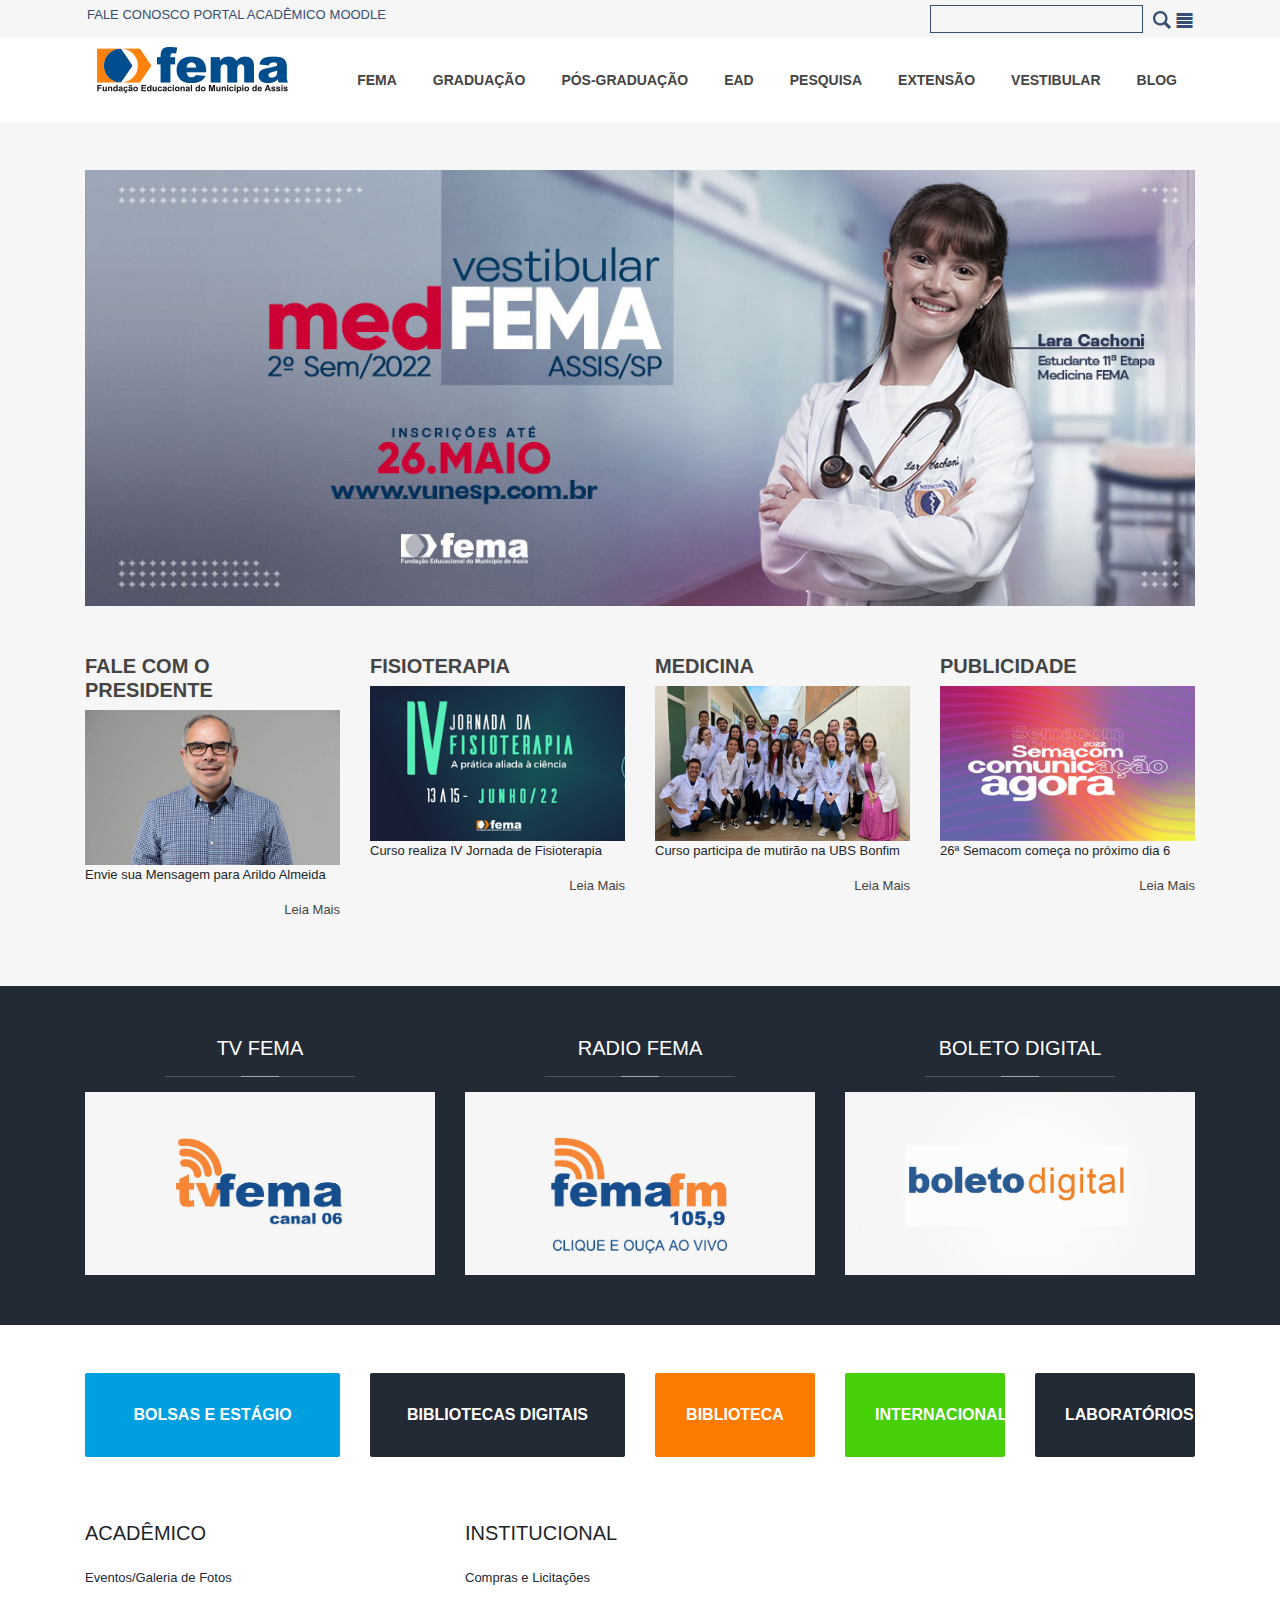
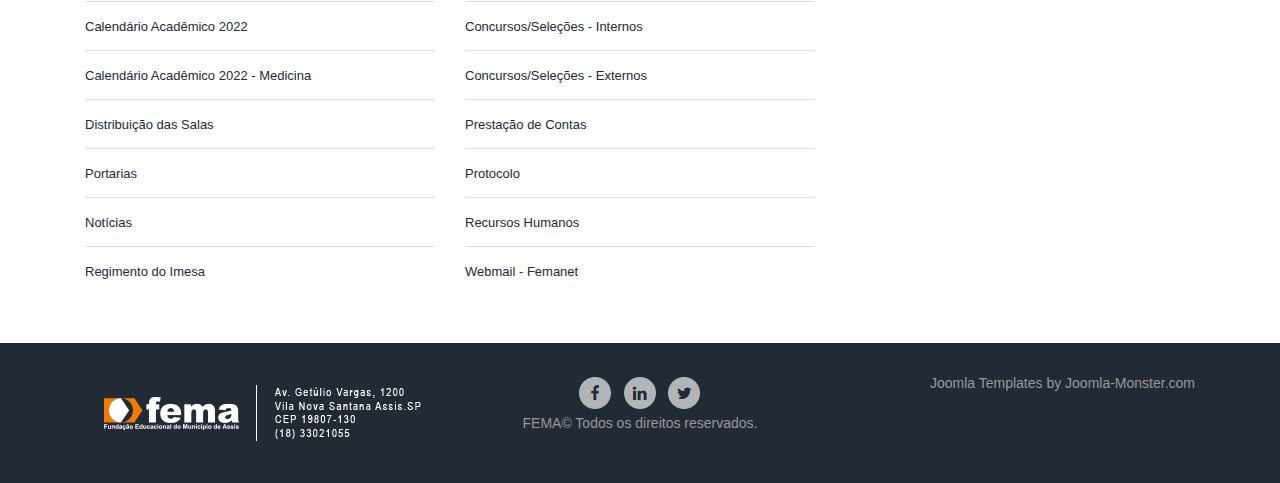
<file: Exercício 3/index.html>
<!DOCTYPE html>
<html lang="pt-BR">
<head>
  <meta charset="UTF-8">
  <meta http-equiv="X-UA-Compatible" content="IE=edge">
  <meta name="viewport" content="width=device-width, initial-scale=1.0">
  <link rel="icon" type="imagem/png" href="./img/icon.png" />
  <link rel="stylesheet" href="./css/style.css">
  <link rel="stylesheet" href="https://cdn.jsdelivr.net/npm/bootstrap@4.4.1/dist/css/bootstrap.min.css" integrity="sha384-Vkoo8x4CGsO3+Hhxv8T/Q5PaXtkKtu6ug5TOeNV6gBiFeWPGFN9MuhOf23Q9Ifjh" crossorigin="anonymous">
  <title>Fema</title>
</head>
<body>
  <div class="container">
    <div class="row">
      <div class="col-sm-6 header">
        <ul>
          <li><a href="https://cepein.femanet.com.br/extrafema/contato.jsp">Fale Conosco</a></li>
          <li><a href="https://cepein.fema.edu.br/login/">Portal Acadêmico</a></li>
          <li><a href="https://moodle.fema.edu.br/">Moodle</a></li>
        </ul>
      </div>
      <div class="col-sm-6 search">
        <div class="text-right">
          <input type="text" id="search" name="search">
          <a href="https://fema.edu.br/index.php/component/search/?searchword=&searchphrase=all&Itemid=1010>">
            <img src="./img/search.png" alt="search icon"></a> 
          <img src="./img/menu.png" alt="menu">
        </div>
      </div>
    </div>
    </div>
    <div class="container-fluid bg-white">
      <div class="container">
        <div class="row">
          <div class="col-sm-2">
            <a href="https://fema.edu.br/"><img src="./img/logo.png" class=" img-gluid p-2" alt="logo fema"></a>
          </div>
          <div class="col-sm-10">
            <nav>
              <ul class="float-right">
                <li><a href="https://fema.edu.br/">Fema</a></li>
                <li><a href="https://fema.edu.br/">Graduação</a></li>
                <li><a href="https://fema.edu.br/">Pós-Graduação</a></li>
                <li><a href="https://fema.edu.br/">EAD</a></li>
                <li><a href="https://fema.edu.br/">Pesquisa</a></li>
                <li><a href="https://fema.edu.br/">Extensão</a></li>
                <li><a href="https://fema.edu.br/">Vestibular</a></li>
                <li><a href="hhttps://fema.edu.br/index.php/blog">Blog</a></li>
              </ul>
            </div>
          </nav>
        </div>  
      </div>
    </div>
    <div class="container">
      <div class="row my-5">
        <div class="col-12">
          <a href="https://fema.edu.br/index.php/vestibularfema/vest-medicina-vunesp">
            <img src="./img/banner-medicina.jpg" class="img-fluid" alt="banner medicina">
          </a>
        </div>
      </div>
      <div class="row news">
        <div class="col-sm-3">
          <a href="https://fema.edu.br/index.php/blog/1928-fale-presidente">
            <h5>Fale com o presidente</h5></a>
          <a href="https://fema.edu.br/index.php/blog/1928-fale-presidente">
            <img src="./img/noticia-presidente.jpg" class="img-fluid" alt="noticia presidente">
          </a>
          <p>Envie sua Mensagem para Arildo Almeida</p>
          <a href="https://fema.edu.br/index.php/blog/1928-fale-presidente"><p class="read-more">Leia Mais</p></a>
        </div>
        <div class="col-sm-3">
          <a href="https://fema.edu.br/index.php/blog/2158-curso-realiza-iv-jornada-de-fisioterapia">
            <h5>Fisioterapia</h5></a>
          <a href="https://fema.edu.br/index.php/blog/2158-curso-realiza-iv-jornada-de-fisioterapia">
            <img src="./img/noticia-fisioterapia.png" class="img-fluid" alt="noticia fisioterapia">
          </a>
          <p>Curso realiza IV Jornada de Fisioterapia</p>
          <a href="https://fema.edu.br/index.php/blog/2158-curso-realiza-iv-jornada-de-fisioterapia"><p class="read-more">Leia Mais</p></a>
        </div>
        <div class="col-sm-3">
          <a href="https://fema.edu.br/index.php/blog/2159-curso-participa-de-mutirao-na-ubs-bonfim">
            <h5>Medicina</h5></a>
          <a href="https://fema.edu.br/index.php/blog/2159-curso-participa-de-mutirao-na-ubs-bonfim">
            <img src="./img/noticia-medicina.png" class="img-fluid" alt="noticia medicina">
          </a>
          <p>Curso participa de mutirão na UBS Bonfim</p>
          <a href="https://fema.edu.br/index.php/blog/2159-curso-participa-de-mutirao-na-ubs-bonfim"><p class="read-more">Leia Mais</p></a>
        </div>
        <div class="col-sm-3">
          <a href="https://fema.edu.br/index.php/blog/2157-26-semacom-comeca-no-proximo-dia-6">
            <h5>Publicidade</h5></a>
          <a href="https://fema.edu.br/index.php/blog/2157-26-semacom-comeca-no-proximo-dia-6">
            <img src="./img/noticia-publicidade.png" class="img-fluid" alt="noticia publicidade">
          </a>
          <p>26ª Semacom começa no próximo dia 6</p>
          <a href="https://fema.edu.br/index.php/blog/2157-26-semacom-comeca-no-proximo-dia-6"><p class="read-more">Leia Mais</p></a>
        </div>
      </div>
    </div>
    <div class="container-fluid channels">
      <div class="container">
        <div class="row">
          <div class="col-sm-4">
            <h5 class="text-center title">TV Fema</h5>
            <a href="https://www.facebook.com/TVFEMA/">
              <img src="./img/tv-fema.jpg" class="img-fluid pt-4" alt="tv fema">
            </a>
          </div>
          <div class="col-sm-4">
            <h5 class="text-center title">Radio Fema</h5>
            <a href="https://fema.edu.br/index.php/radio-femafm">
              <img src="./img/radio-fema.jpg" class="img-fluid pt-4" alt="radio fema">
            </a>
          </div>
          <div class="col-sm-4">
            <h5 class="text-center title">Boleto Digital</h5>
            <a href="https://cepein1.fema.edu.br/extrafema/clientes/index.jsp">
              <img src="./img/boleto-digital.jpg" class="img-fluid pt-4" alt="boleto digital">
            </a>
          </div>
        </div>
      </div>
    </div>
    <div class="container-fluid bg-white pt-5">
      <div class="container">
        <div class="row text-center frames">
          <div class="col-sm-3">
            <a href="https://fema.edu.br/index.php/bolsas-estagio"><p class="bolsas-estagios">Bolsas e Estágio</p></a>
        </div>
        <div class="col-sm-3">
          <a href="https://fema.edu.br/index.php/bibliotecadigital"><p class="bibliotecas-digitais">Bibliotecas Digitais</p></a>
        </div>
        <div class="col-sm-2">
          <a href="https://fema.edu.br/index.php/bibliotecafema"><p class="biblioteca">Biblioteca</p></a>
        </div>
        <div class="col-sm-2">
          <a href="https://fema.edu.br/index.php/inter"><p class="internacional">Internacional</p></a>
        </div>
        <div class="col-sm-2">
          <a href="https://fema.edu.br/index.php/laboratoriofema"><p class="laboratorios">Laboratórios</p></a>
        </div>
      </div>
    
    <div class="row py-5 lists">
      <div class="col-sm-4">
        <h5>Acadêmico</h5>
        <ul class="list-group list-group-flush">
          <li class="list-group-item"><a href="https://fema.edu.br/index.php/eventos-fema">Eventos/Galeria de Fotos</a></li>
          <li class="list-group-item"><a href="https://fema.edu.br/images/fema/graduacao/Calendario/calendario_2022.pdf">Calendário Acadêmico 2022</a></li>
          <li class="list-group-item"><a href="https://fema.edu.br/images/fema/graduacao/Calendario/calendario_medicina_2022.pdf">Calendário Acadêmico 2022 - Medicina</a></li>
          <li class="list-group-item"><a href="https://fema.edu.br/images/pdfs/salas/salas_2022.pdf">Distribuição das Salas</a></li>
          <li class="list-group-item"><a href="https://fema.edu.br/index.php/portarias-imesa">Portarias</a></li>
          <li class="list-group-item"><a href="https://fema.edu.br/index.php/noticias-pagina">Notícias</a></li>
          <li class="list-group-item"><a href="https://fema.edu.br/index.php/regimento-imesa">Regimento do Imesa</a></li>
        </ul>
      </div>
      <div class="col-sm-4">
        <h5>Institucional</h5>
        <ul class="list-group list-group-flush">
          <li class="list-group-item"><a href="https://fema.edu.br/index.php/compraselicitacoes">Compras e Licitações</a></li>
          <li class="list-group-item"><a href="https://fema.edu.br/index.php/concursos">Concursos/Seleções - Internos</a></li>
          <li class="list-group-item"><a href="https://fema.edu.br/index.php/concursos-externos">Concursos/Seleções - Externos</a></li>
          <li class="list-group-item"><a href="https://fema.edu.br/index.php/pretacao-de-contas">Prestação de Contas</a></li>
          <li class="list-group-item"><a href="https://fema.1doc.com.br/b.php?pg=o/wp">Protocolo</a></li>
          <li class="list-group-item"><a href="https://fema.edu.br/index.php/recursos-humanos">Recursos Humanos</a></li>
          <li class="list-group-item"><a href="https://fema.edu.br/index.php/femanet">Webmail - Femanet</a></li>
        </ul>
      </div>
      <div class="col-sm-4">
        <iframe src="https://www.google.com/maps/embed?pb=!1m18!1m12!1m3!1d3682.2589194006664!2d-50.421820885474936!3d-22.64413303424331!2m3!1f0!2f0!3f0!3m2!1i1024!2i768!4f13.1!3m3!1m2!1s0x949539645c16ab3f%3A0xa71c4169037ccb72!2sFunda%C3%A7%C3%A3o%20Educacional%20do%20Munic%C3%ADpio%20de%20Assis%20-%20FEMA!5e0!3m2!1spt-BR!2sus!4v1654693173143!5m2!1spt-BR!2sus" width="266" height="296" style="border:0;" allowfullscreen="" loading="lazy" referrerpolicy="no-referrer-when-downgrade"></iframe>
      </div>
    </div>
  </div>
</div>
  <div class="container-fluid footer">
    <div class="container">
      <footer>
        <div class="row">
          <div class="col-sm-4">
            <img src="./img/footer.png" clas="img-fluid" alt="logo fema contato">
          </div>
          <div class="col-sm-4 text-center">
            <a href="https://www.facebook.com/fema.assis">
              <img src="./img/facebook-icon.png" alt="facebook icon"></a>
            <a href="https://www.linkedin.com/school/femaassis/">
              <img src="./img/linkedin-icon.png" alt="linkedin icon"></a>
            <a href="https://twitter.com/femaassis">
              <img src="./img/twitter-icon.png" alt="twitter icon"></a>
            <p>FEMA© Todos os direitos reservados.</p>
          </div>
          <div class="col-sm-4 credits text-right">
            <p><a href="https://www.joomla-monster.com/">Joomla Templates</a> by Joomla-Monster.com</p>
          </div>
        </div>
      </footer>
    </div>
  </div>


    </div>


  </div>
  <script src="https://code.jquery.com/jquery-3.4.1.slim.min.js" integrity="sha384-J6qa4849blE2+poT4WnyKhv5vZF5SrPo0iEjwBvKU7imGFAV0wwj1yYfoRSJoZ+n" crossorigin="anonymous"></script>
  <script src="https://cdn.jsdelivr.net/npm/popper.js@1.16.0/dist/umd/popper.min.js" integrity="sha384-Q6E9RHvbIyZFJoft+2mJbHaEWldlvI9IOYy5n3zV9zzTtmI3UksdQRVvoxMfooAo" crossorigin="anonymous"></script>
  <script src="https://cdn.jsdelivr.net/npm/bootstrap@4.4.1/dist/js/bootstrap.min.js" integrity="sha384-wfSDF2E50Y2D1uUdj0O3uMBJnjuUD4Ih7YwaYd1iqfktj0Uod8GCExl3Og8ifwB6" crossorigin="anonymous"></script>
</body>
</html>
</file>
<file: Exercício 3/css/style.css>
body
{
  font-family: 'Source Sans Pro', sans-serif;
  background-color: #f6f6f6 !important;
  font-size: 14px;
  line-height: 1.8;
  overflow-x: hidden;
}

.header ul li a, h5, .frames p
{
  text-transform: uppercase;
}

.header ul
{
  padding: 0;
  margin: 0;
  list-style: none;
}

.header ul, nav ul
{
  padding: 0;
  margin: 0;
  list-style: none;
}

.header ul li, nav ul li
{
  float: left;
  padding: 2px;
}

.header ul li a
{
  color: #364e72; 
  font-weight: 400;
  font-size: 13px;
}

.search input
{
  margin: 5px;
  background-color: #f6f6f6;
  border: 1px solid #364e72;
}

nav ul li
{
  font-size: 14px;
  font-weight: 600;
  line-height: 1;
  text-transform: uppercase;
  padding: 35px 18px;
}

nav ul li a
{
  color: #444444;
}

nav ul li:hover
{
  background-color: #103d63;
  color: #ffffff;
  cursor: pointer;
}

nav ul li a:hover
{
  color: #ffffff;
  text-decoration: none;
}

.news a h5
{
  color: #444444;
  font-weight: 700;
}

.news p
{
  font-size: 13px;
  font-weight: 500;
}

a .read-more
{
  text-align: right;
  color: #444444;
}

.channels
{
  background-color: #222a36;
  margin-top: 50px;
  padding: 50px;
}

.channels h5
{
  color: #ffffff;
}

.title:before
{
  position: absolute;
  width: 10%;
  top: 40px;
  right: 45%;
  left: auto;
  content: '';
  border-bottom: 1px solid rgba(255,255,255,0.5);
}

.title:after
{
  position: absolute;
  width: 50%;
  top: 40px;
  right: 25%;
  left: auto;
  content: '';
  border-bottom: 1px solid rgba(255,255,255,0.2);
}

.frames a p
{
  font-weight: 600;
  padding: 30px;
  color: #fff;
  border-radius: 2px;
}

.frames a p:hover
{
  text-decoration: underline #ffffff;
}

.bolsas-estagios
{
  background-color: #009fdf;
}

.bibliotecas-digitais
{
  background-color: #222a36;
}

.biblioteca
{
  background-color: #fc7a00;
}

.internacional
{
  background-color: #47cf08;
}

.laboratorios
{
  background-color: #222a36;
}

.lists li a
{
  color: #222a36;
  font-size: 13px;
}

.list-group-flush .list-group-item
{
  padding-left: 0;
}

.footer
{
  color: #999;
  font-size: 14px;
  background: #222a36;
  padding: 30px;
}

.credits a
{
  color: #999;
}

.credits a:hover
{
  color: #999;
}
</file>
